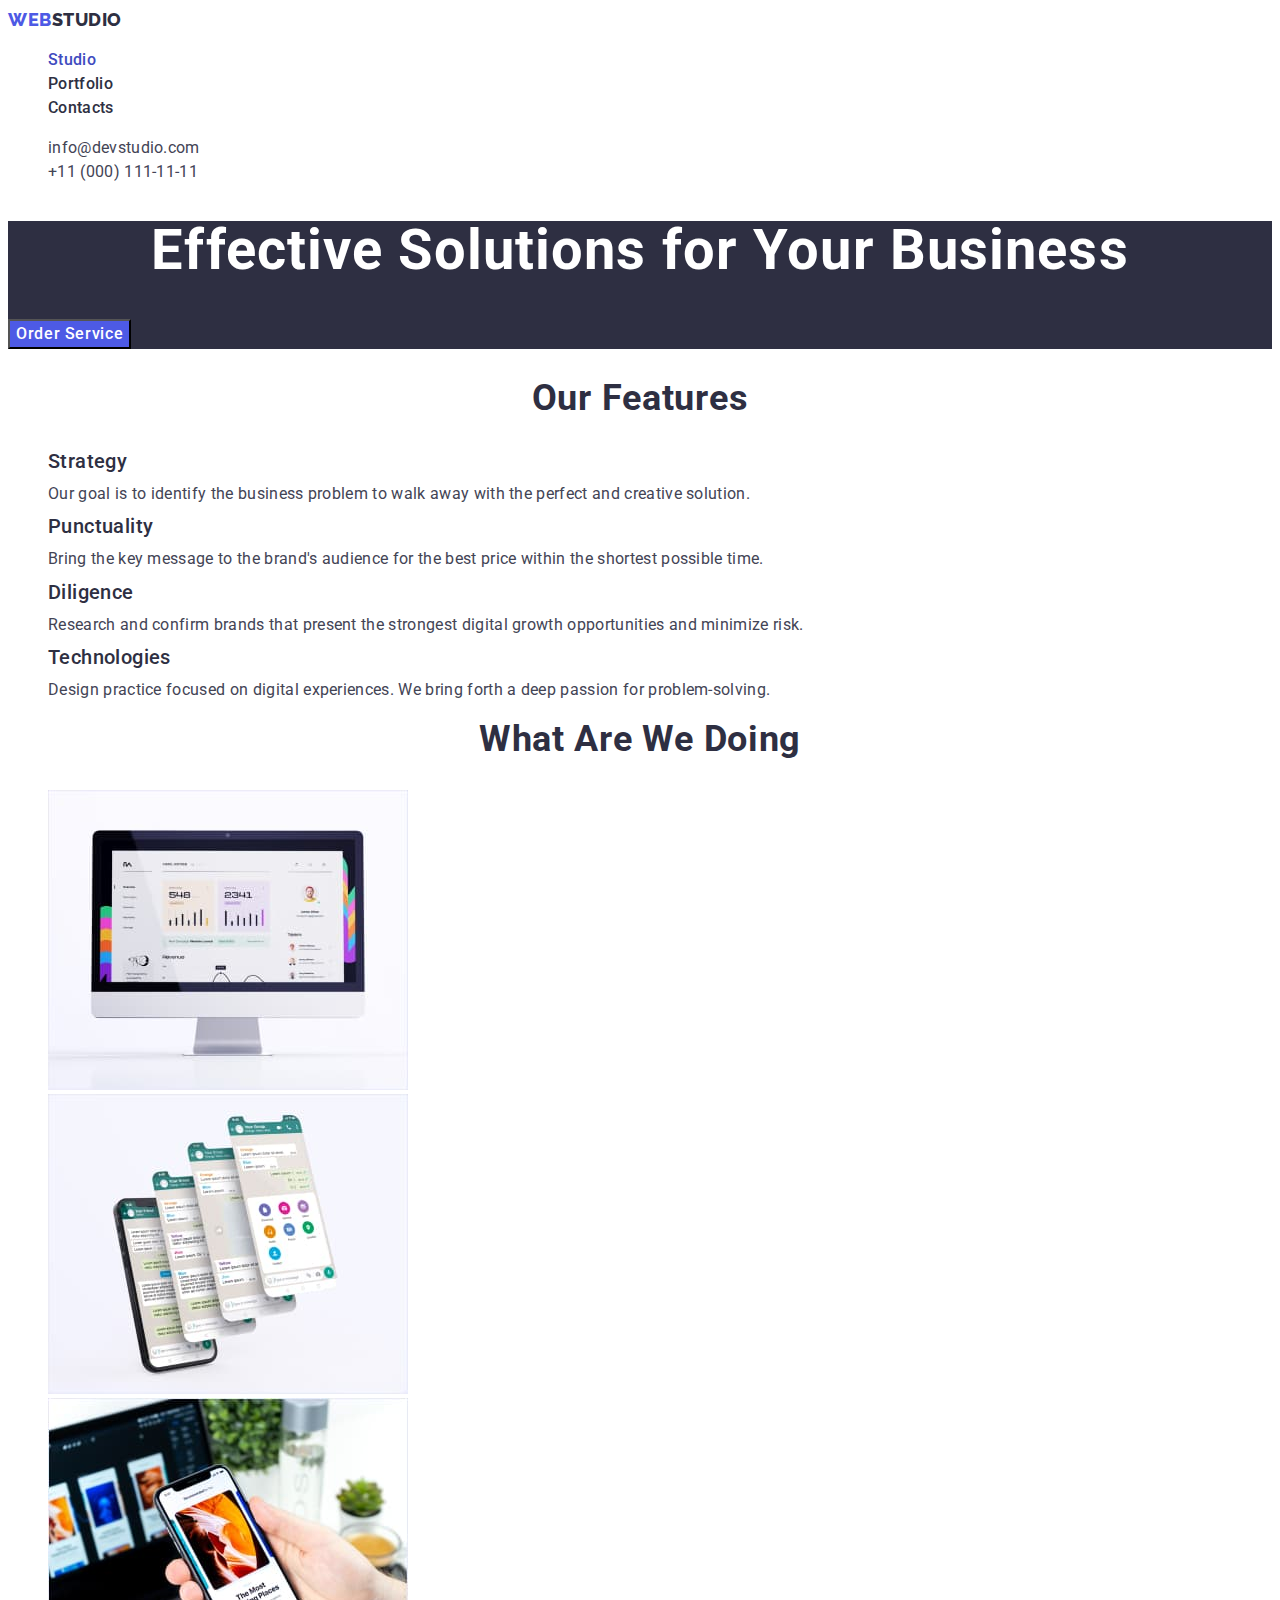
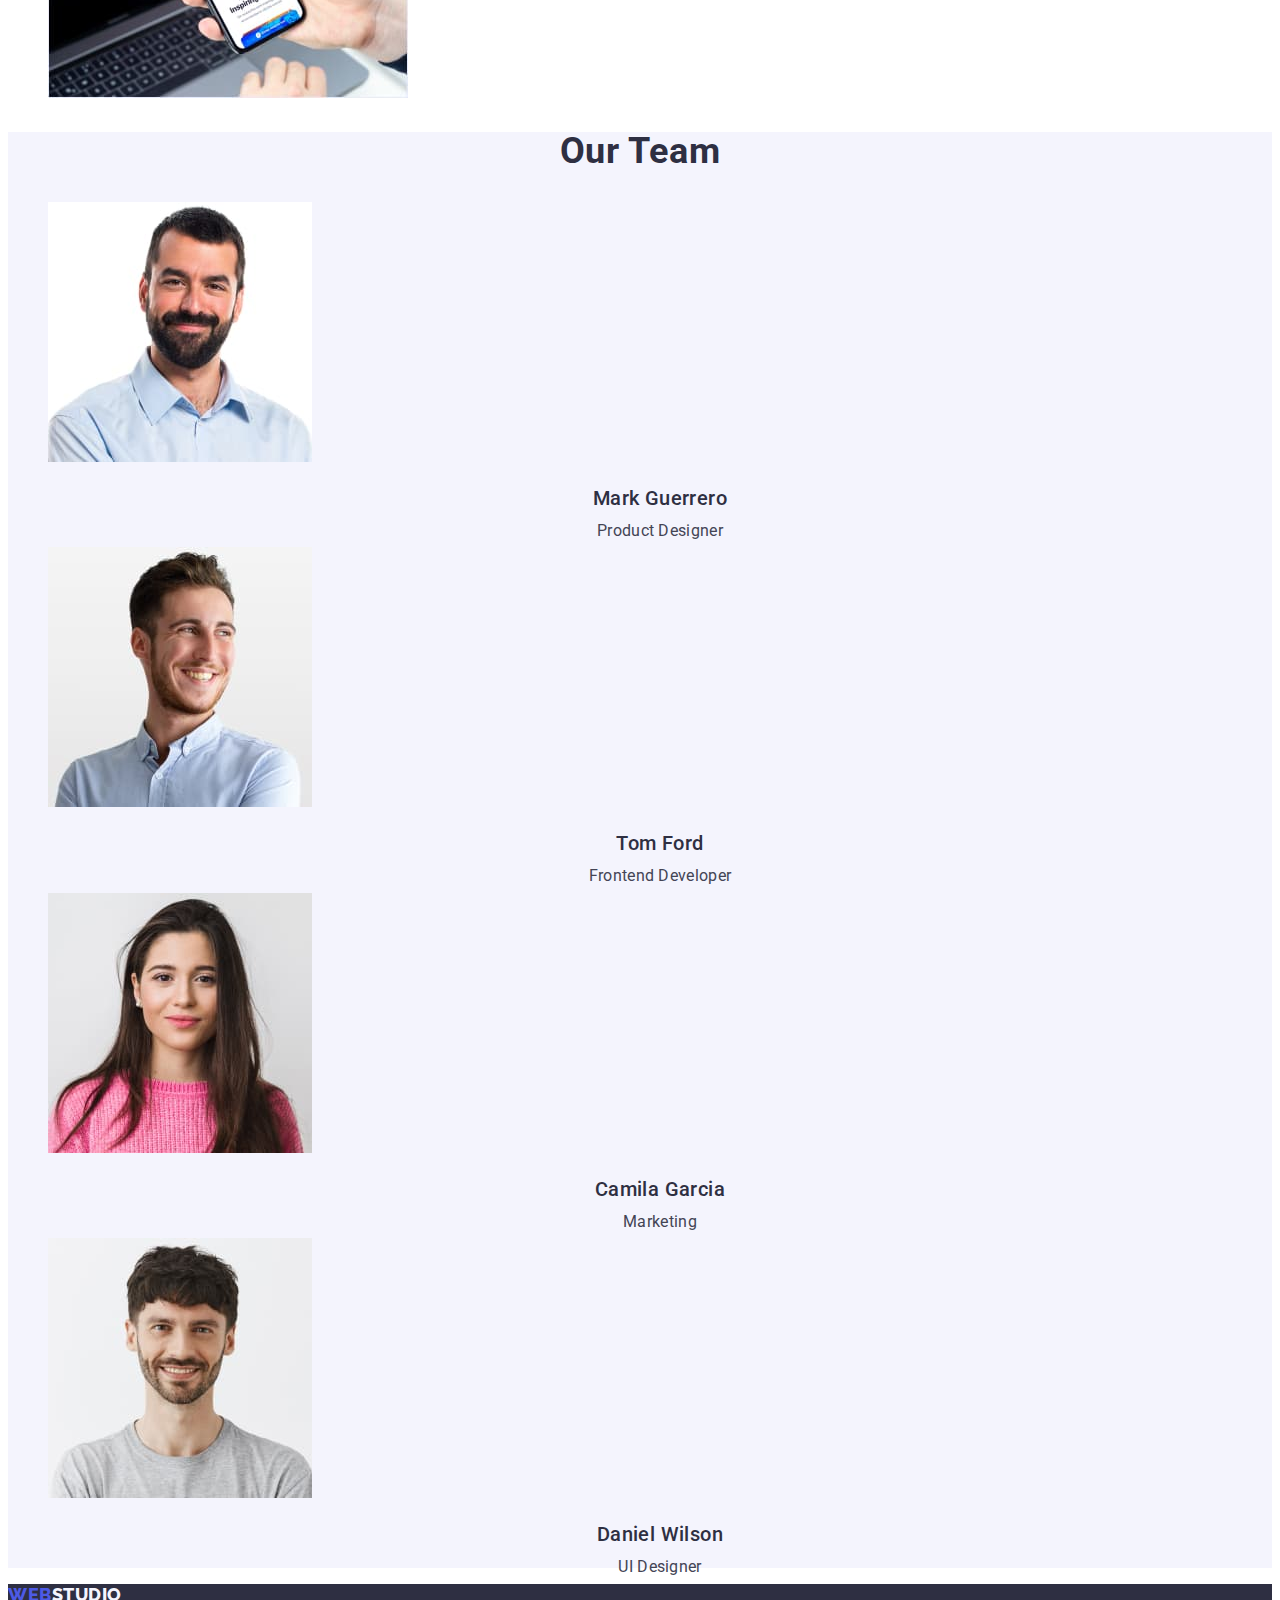
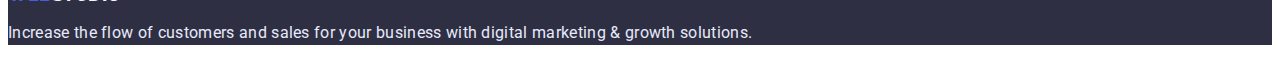
<file: index.html>
<!DOCTYPE html>
<html lang="en">
  <head>
    <meta charset="UTF-8" />
    <meta http-equiv="X-UA-Compatible" content="IE=edge" />
    <meta name="viewport" content="width=device-width, initial-scale=1.0" />
    <title>Webstudio</title>
    <link rel="preconnect" href="https://fonts.googleapis.com" />
    <link rel="preconnect" href="https://fonts.gstatic.com" crossorigin />
    <link
      href="https://fonts.googleapis.com/css2?family=Raleway:wght@900&family=Roboto:wght@400;500;700;900&display=swap"
      rel="stylesheet"
    />
    <link rel="stylesheet" href="./css/styles.css" />
  </head>
  <body>
    <header>
      <nav>
        <a href="/" class="logo link"
          >WEB<span class="logo-nav">STUDIO</span></a
        >

        <ul class="site-nav list">
          <li><a href="./index.html" class="link current">Studio</a></li>
          <li><a href="./portfolio.html" class="link">Portfolio</a></li>
          <li><a href="" class="link">Contacts</a></li>
        </ul>
      </nav>
      <ul class="address list">
        <li>
          <a href="mailto:info@devstudio.com" class="link"
            >info@devstudio.com</a
          >
        </li>
        <li>
          <a href="tel:+110001111111" class="link">+11 (000) 111-11-11</a>
        </li>
      </ul>
    </header>
    <main>
      <!-- Hero-->
      <section class="hero">
        <h1 class="hero-title">Effective Solutions for Your Business</h1>
        <button type="button" class="hero-button">Order Service</button>
      </section>
      <!-- Features -->
      <section class="section">
        <!-- Заголовок скрыть!!!! -->
        <h2 class="section-title">Our Features</h2>
        <ul class="features list">
          <li>
            <h3 class="title">Strategy</h3>
            <p class="features-text">
              Our goal is to identify the business problem to walk away with the
              perfect and creative solution.
            </p>
          </li>
          <li>
            <h3 class="title">Punctuality</h3>
            <p class="features-text">
              Bring the key message to the brand's audience for the best price
              within the shortest possible time.
            </p>
          </li>
          <li>
            <h3 class="title">Diligence</h3>
            <p class="features-text">
              Research and confirm brands that present the strongest digital
              growth opportunities and minimize risk.
            </p>
          </li>
          <li>
            <h3 class="title">Technologies</h3>
            <p class="features-text">
              Design practice focused on digital experiences. We bring forth a
              deep passion for problem-solving.
            </p>
          </li>
        </ul>
      </section>
      <!-- What doing -->
      <section class="section">
        <h2 class="section-title">What are we doing</h2>
        <ul class="list">
          <li>
            <img src="./img/img1.jpg" alt="Monitor" width="360" height="300" />
          </li>
          <li>
            <img
              src="./img/img2.jpg"
              alt="Mobile Phone"
              width="360"
              height="300"
            />
          </li>
          <li>
            <img
              src="./img/img3.jpg"
              alt="laptop and smartphone"
              width="360"
              height="300"
            />
          </li>
        </ul>
      </section>
      <!-- Team -->
      <section class="section team">
        <h2 class="section-title">Our Team</h2>
        <ul class="team-list list">
          <li>
            <img
              src="./img/team1.jpg"
              alt="man with a beard"
              width="264"
              height="260"
            />
            <h3 class="title">Mark Guerrero</h3>
            <p class="team-text">Product Designer</p>
          </li>
          <li>
            <img
              src="./img/team2.jpg"
              alt="man with a smile"
              width="264"
              height="260"
            />
            <h3 class="title">Tom Ford</h3>
            <p class="team-text">Frontend Developer</p>
          </li>
          <li>
            <img
              src="./img/team3.jpg"
              alt="brunette woman"
              width="264"
              height="260"
            />
            <h3 class="title">Camila Garcia</h3>
            <p class="team-text">Marketing</p>
          </li>
          <li>
            <img
              src="./img/team4.jpg"
              alt="man with mustache"
              width="264"
              height="260"
            />
            <h3 class="title">Daniel Wilson</h3>
            <p class="team-text">UI Designer</p>
          </li>
        </ul>
      </section>
    </main>
    <footer class="footer">
      <a href="/" class="logo link"
        >WEB<span class="logo-footer">STUDIO</span></a
      >

      <p class="footer-text">
        Increase the flow of customers and sales for your business with digital
        marketing & growth solutions.
      </p>
    </footer>
  </body>
</html>
</file>
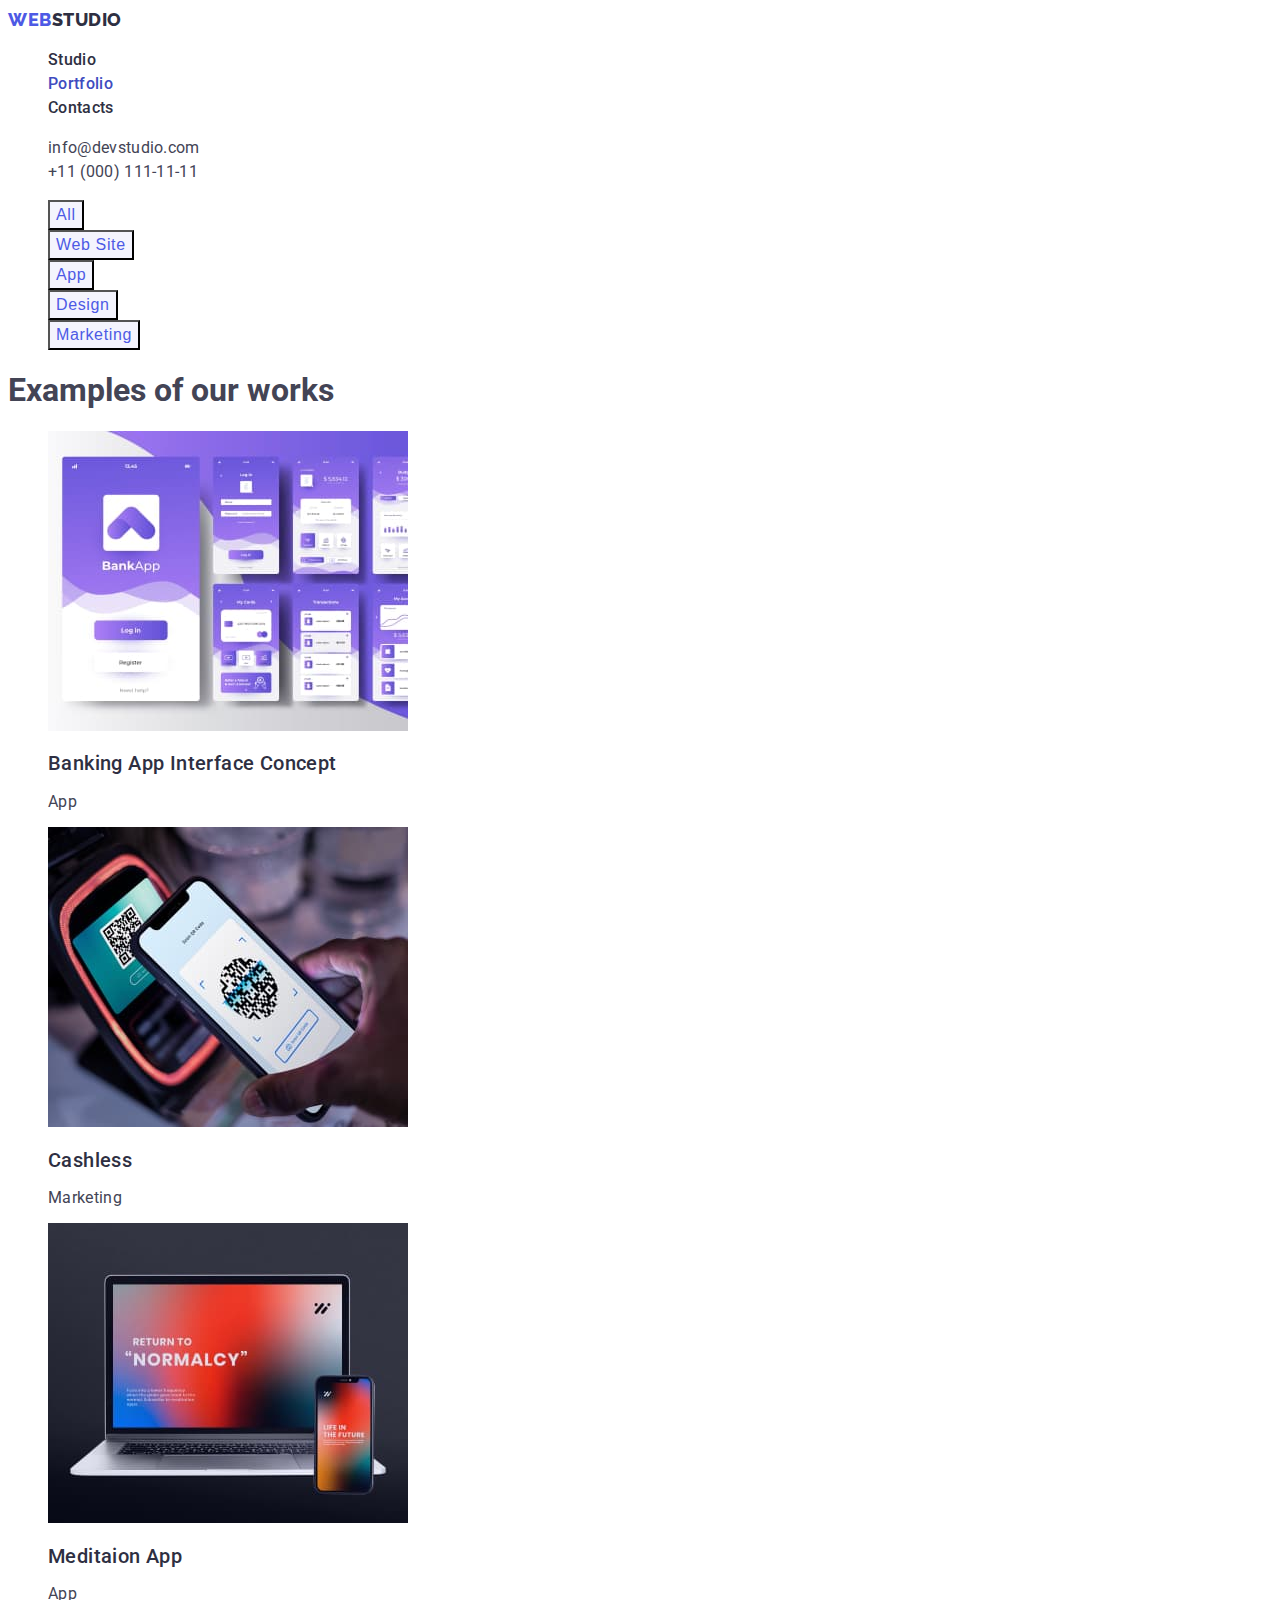
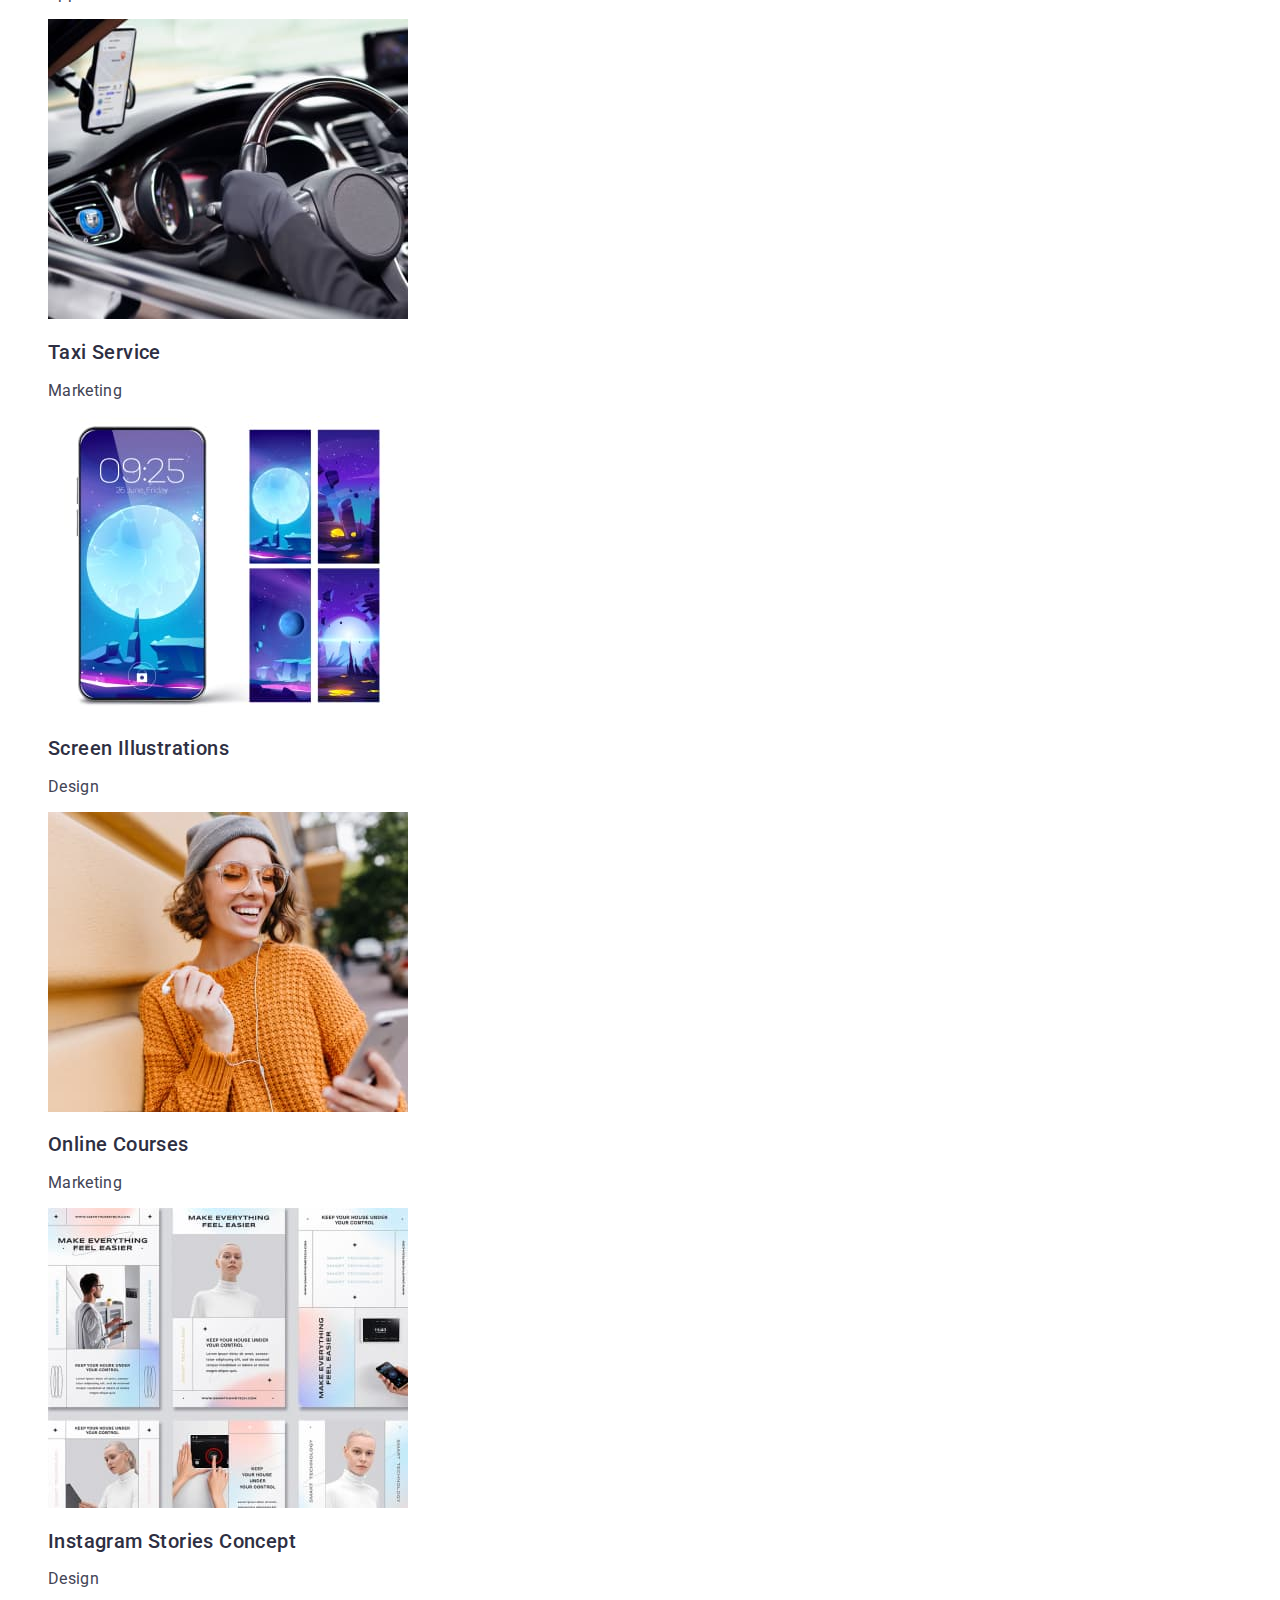
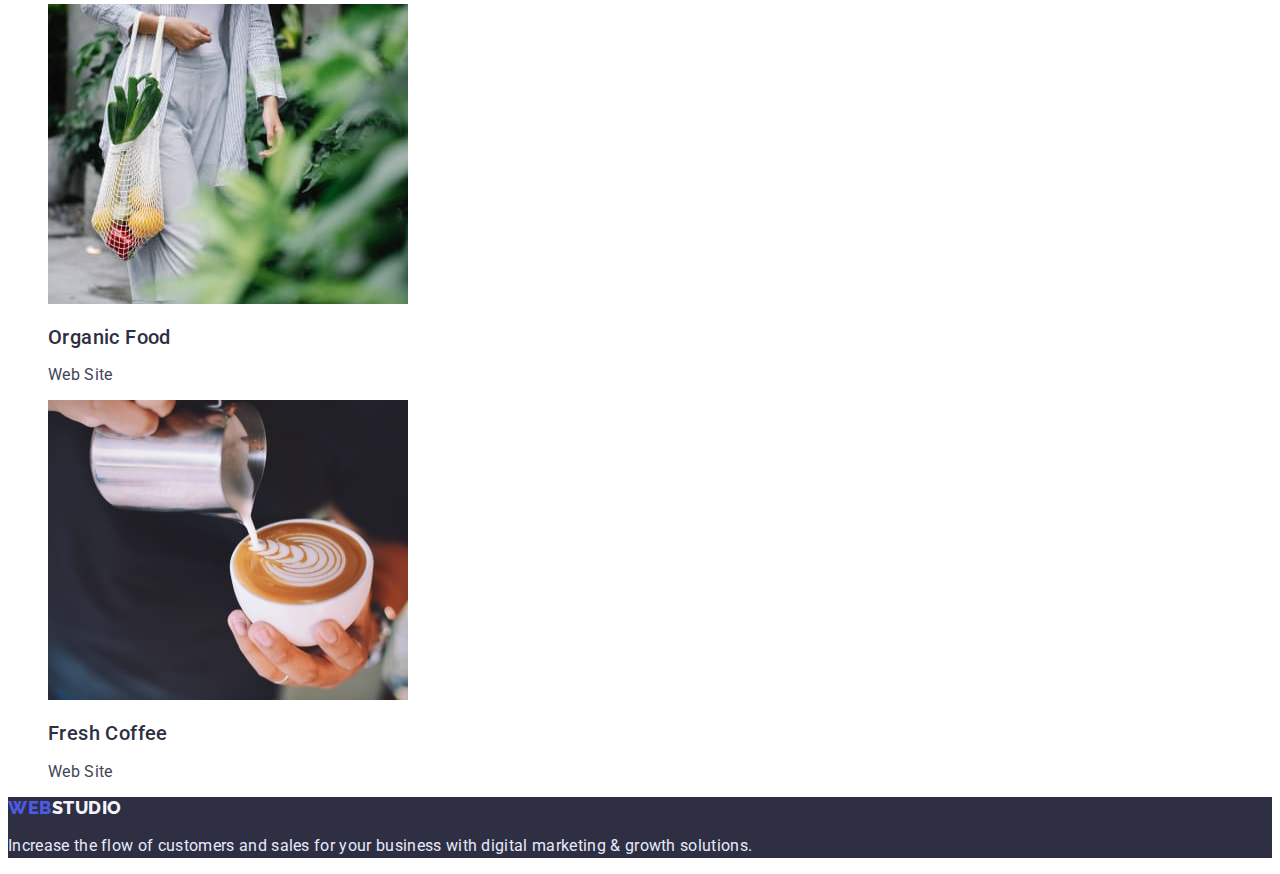
<file: portfolio.html>
<!DOCTYPE html>
<html lang="en">
  <head>
    <meta charset="UTF-8" />
    <meta http-equiv="X-UA-Compatible" content="IE=edge" />
    <meta name="viewport" content="width=device-width, initial-scale=1.0" />
    <title>Portfolio</title>
    <!-- <link rel="preconnect" href="https://fonts.googleapis.com" />
    <link rel="preconnect" href="https://fonts.gstatic.com" crossorigin /> -->
    <link
      href="https://fonts.googleapis.com/css2?family=Raleway:wght@900&family=Roboto:wght@400;500;700;900&display=swap"
      rel="stylesheet"
    />
    <link rel="stylesheet" href="./css/styles.css" />
  </head>
  <body>
    <header>
      <nav>
        <a href="/" class="logo link"
          >WEB<span class="logo-nav">STUDIO</span></a
        >

        <ul class="site-nav list">
          <li><a href="./index.html" class="link">Studio</a></li>
          <li><a href="./portfolio.html" class="link current">Portfolio</a></li>
          <li><a href="" class="link">Contacts</a></li>
        </ul>
      </nav>
      <ul class="address list">
        <li>
          <a href="mailto:info@devstudio.com" class="link"
            >info@devstudio.com</a
          >
        </li>
        <li>
          <a href="tel:+110001111111" class="link">+11 (000) 111-11-11</a>
        </li>
      </ul>
    </header>
    <main>
      <section>
        <ul class="button-list list">
          <li><button type="button" class="button">All</button></li>
          <li><button type="button" class="button">Web Site</button></li>
          <li><button type="button" class="button">App</button></li>
          <li><button type="button" class="button">Design</button></li>
          <li><button type="button" class="button">Marketing</button></li>
        </ul>
      </section>
      <section>
        <!-- Заголовок надо скрыть -->
        <h1>Examples of our works</h1>
        <ul class="examples-list list">
          <li>
            <a href="" class="link"
              ><img
                src="./img/Porfolio/port1.jpg"
                alt="Banking App"
                width="360"
                height="300"
              />
              <h2 class="title">Banking App Interface Concept</h2>
              <p class="examples-text">App</p></a
            >
          </li>
          <li>
            <a href="" class="link"
              ><img
                src="./img/Porfolio/port2.jpg"
                alt="Cashless"
                width="360"
                height="300"
              />
              <h2 class="title">Cashless</h2>
              <p class="examples-text">Marketing</p></a
            >
          </li>
          <li>
            <a href="" class="link"
              ><img
                src="./img/Porfolio/port3.jpg"
                alt="Meditaion"
                width="360"
                height="300"
              />
              <h2 class="title">Meditaion App</h2>
              <p class="examples-text">App</p></a
            >
          </li>
          <li>
            <a href="" class="link"
              ><img
                src="./img/Porfolio/port4.jpg"
                alt="Taxi"
                width="360"
                height="300"
              />
              <h2 class="title">Taxi Service</h2>
              <p class="examples-text">Marketing</p></a
            >
          </li>
          <li>
            <a href="" class="link"
              ><img
                src="./img/Porfolio/port5.jpg"
                alt="Screen"
                width="360"
                height="300"
              />
              <h2 class="title">Screen Illustrations</h2>
              <p class="examples-text">Design</p></a
            >
          </li>
          <li>
            <a href="" class="link"
              ><img
                src="./img/Porfolio/port6.jpg"
                alt="woman"
                width="360"
                height="300"
              />
              <h2 class="title">Online Courses</h2>
              <p class="examples-text">Marketing</p></a
            >
          </li>
          <li>
            <a href="" class="link"
              ><img
                src="./img/Porfolio/port7.jpg"
                alt="Instagram Stories"
                width="360"
                height="300"
              />
              <h2 class="title">Instagram Stories Concept</h2>
              <p class="examples-text">Design</p></a
            >
          </li>
          <li>
            <a href="" class="link"
              ><img
                src="./img/Porfolio/port8.jpg"
                alt="Organic Food"
                width="360"
                height="300"
              />
              <h2 class="title">Organic Food</h2>
              <p class="examples-text">Web Site</p></a
            >
          </li>
          <li>
            <a href="" class="link"
              ><img
                src="./img/Porfolio/port9.jpg"
                alt="Coffee"
                width="360"
                height="300"
              />
              <h2 class="title">Fresh Coffee</h2>
              <p class="examples-text">Web Site</p></a
            >
          </li>
        </ul>
      </section>
    </main>
    <footer class="footer">
      <a href="/" class="logo link"
        >WEB<span class="logo-footer">STUDIO</span></a
      >
      <p class="footer-text">
        Increase the flow of customers and sales for your business with digital
        marketing & growth solutions.
      </p>
    </footer>
  </body>
</html>
</file>
<file: css/styles.css>
:root{--main-colour-text:#434455;
--Dark: #2E2F42;
--main-background: #FFFFFF;
--primary-Brand: #4D5AE5;
--subtle-Text:#8E8F99;
--accent:#E7E9FC;
--Light:#F4F4FD;
--hover:#404BBF;
}


body{
    color: var(--main-colour-text);
    background-color: var(--main-background);
    font-family: 'Roboto', sans-serif;
    
}
.link {text-decoration: none;}

.list {list-style-type: none;}

/* HEADER */

.logo {
    color: var(--primary-Brand);
    font-family: 'Raleway';
        
        font-weight: 800;
        font-size: 18px;
        line-height: 1.33;
        letter-spacing: 0.03em;
        text-transform: uppercase;
}

.logo-nav {
    color: var(--Dark);
    
    
}
.logo-footer{
    color: var(--Light);
    line-height: 1.17;
}
.footer .logo{
line-height: 1.17;

}
.site-nav .link{
    color: var(--Dark);
    
        font-weight: 500;
        font-size: 16px;
        line-height: 1.5; 
        letter-spacing: 0.02em;
        
}
.site-nav .link:hover, .site-nav .link:focus{
color: var(--hover);
}
.link.current{
    color: var(--hover);
}
.address .link{color: var(--main-colour-text);
font-size: 16px;
    line-height: 1.5;
letter-spacing: 0.02em;}
    
.address .link:hover, address .link:focus{
color: var(--hover);
    
}
/* HERO */
.hero{
    background-color: var(--Dark);
}
.hero-title{
    color: var(--main-background);
    font-weight: 700;
        font-size: 56px;
        line-height:1.07;
        text-align: center;
        letter-spacing: 0.02em;
        
}
.hero-button{color: var(--main-background);
background-color: var(--primary-Brand);
font-family: 'Roboto';
    
    font-weight: 500;
    font-size: 16px;
    line-height: 1.5;
        letter-spacing: 0.04em;}
.hero-button:hover, .hero-button:focus{
    background-color: var(--hover)
}

/* Features */
.title{
    color: var(--Dark);
    
        font-weight: 500;
        font-size: 20px;
        line-height: 1.2;
        letter-spacing: 0.02em;
          
}
.features-text{
    font-size: 16px;
        line-height: 1.5px;
        letter-spacing: 0.02em;
    
}

/* What are we doing */
.section-title {
    color: var(--Dark);
    font-family: 'Roboto';
        
        font-weight: 700;
        font-size: 36px;
        line-height: 1.11;
        letter-spacing: 0.02em;
        text-align: center;
        text-transform: capitalize;
}


/* TEAM */
.section.team{background-color: var(--Light);}
.team-text {
    font-size: 16px;
    line-height: 1.5px;
    letter-spacing: 0.02em;
    text-align: center;

}
.team-list .title{
    text-align: center;
}
/* FOOTER */
.footer{background-color: var(--Dark);}
.footer-text{ color: var(--accent);
line-height: 1.5;
letter-spacing: 0.02em;}

/* Portfolio */
.button{
    color: var(--primary-Brand);
    background-color: var(--Light);
    
        font-weight: 500;
        font-size: 16px;
        line-height: 1.5;
        align-items: center;
        text-align: center;
        letter-spacing: 0.04em;
}
.button:hover, .button:focus{
    color: var(--main-background);
    background-color: var(--hover);
}
.examples-text{
    color: var(--main-colour-text);
    letter-spacing: 0.02em;
    
}
</file>
